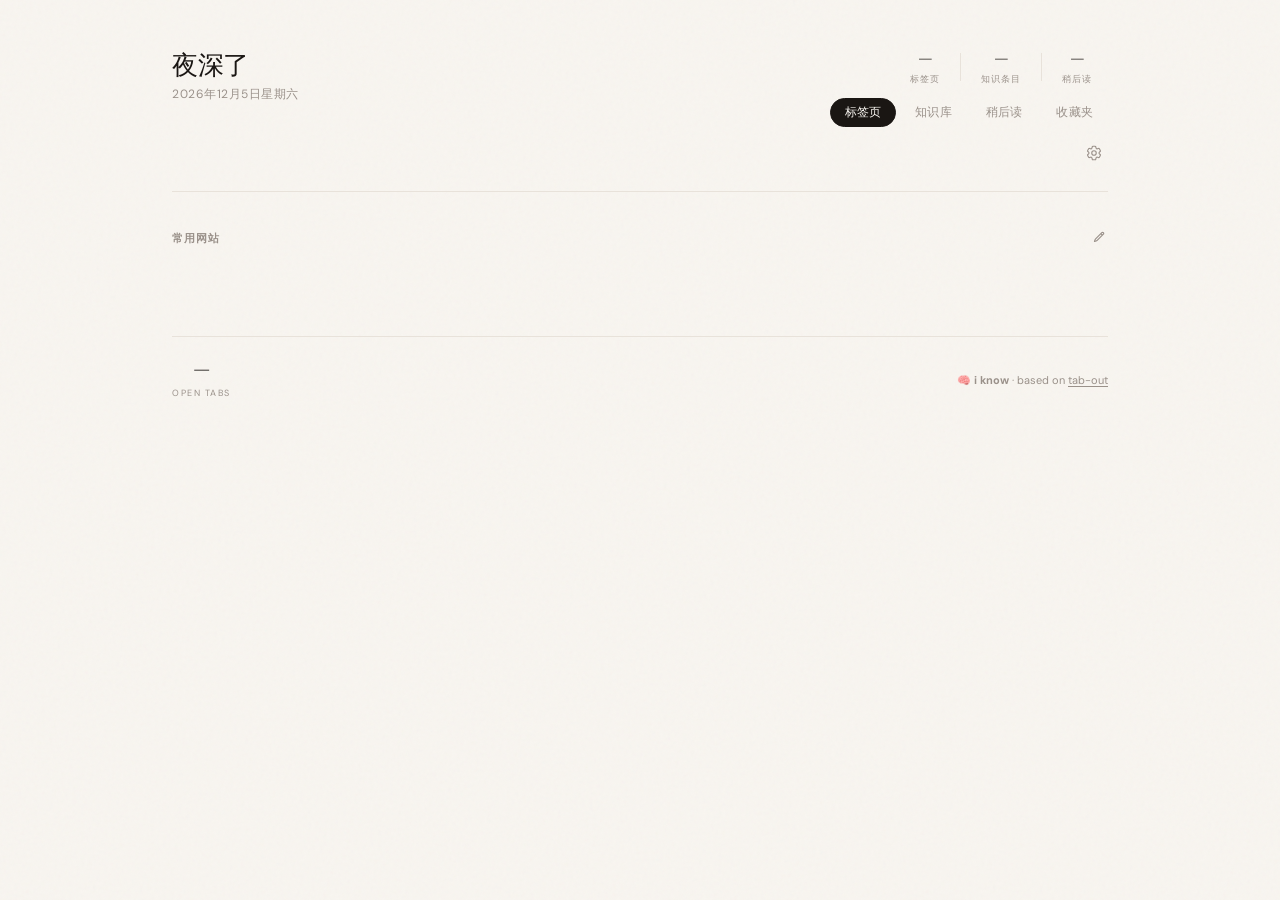
<file: index.html>
<!DOCTYPE html>
<html lang="zh-CN">
<head>
  <meta charset="UTF-8">
  <meta name="viewport" content="width=device-width, initial-scale=1.0">
  <title>i know</title>
  <link rel="stylesheet" href="styles/shared.css">
  <link rel="stylesheet" href="styles/main.css">
</head>
<body>
<div class="container" id="appContainer">

  <!-- ════════════════════════════════════════════════════════
       HEADER
       ════════════════════════════════════════════════════════ -->
  <header>
    <div class="header-left">
      <h1 id="greeting"></h1>
      <div class="date" id="dateDisplay"></div>
    </div>
    <div class="header-right">
      <!-- Stats -->
      <div class="header-stats" id="headerStats">
        <div class="hstat">
          <span class="hstat-num" id="statTabs">—</span>
          <span class="hstat-label">标签页</span>
        </div>
        <div class="hstat-divider"></div>
        <div class="hstat">
          <span class="hstat-num" id="statKnowledge">—</span>
          <span class="hstat-label">知识条目</span>
        </div>
        <div class="hstat-divider"></div>
        <div class="hstat">
          <span class="hstat-num" id="statReadLater">—</span>
          <span class="hstat-label">稍后读</span>
        </div>
      </div>
      <!-- Nav pills -->
      <nav class="header-nav">
        <button class="nav-pill active" data-view="tabs">标签页</button>
        <button class="nav-pill" data-view="knowledge">知识库</button>
        <button class="nav-pill" data-view="readlater">稍后读</button>
        <button class="nav-pill" data-view="favorites">收藏夹</button>
      </nav>
      <!-- Settings -->
      <button class="icon-btn" id="btnSettings" title="设置">
        <svg xmlns="http://www.w3.org/2000/svg" fill="none" viewBox="0 0 24 24" stroke-width="1.5" stroke="currentColor">
          <path stroke-linecap="round" stroke-linejoin="round" d="M9.594 3.94c.09-.542.56-.94 1.11-.94h2.593c.55 0 1.02.398 1.11.94l.213 1.281c.063.374.313.686.645.87.074.04.147.083.22.127.325.196.72.257 1.075.124l1.217-.456a1.125 1.125 0 0 1 1.37.49l1.296 2.247a1.125 1.125 0 0 1-.26 1.431l-1.003.827c-.293.241-.438.613-.43.992a7.723 7.723 0 0 1 0 .255c-.008.378.137.75.43.991l1.004.827c.424.35.534.955.26 1.43l-1.298 2.247a1.125 1.125 0 0 1-1.369.491l-1.217-.456c-.355-.133-.75-.072-1.076.124a6.47 6.47 0 0 1-.22.128c-.331.183-.581.495-.644.869l-.213 1.281c-.09.543-.56.94-1.11.94h-2.594c-.55 0-1.019-.398-1.11-.94l-.213-1.281c-.062-.374-.312-.686-.644-.87a6.52 6.52 0 0 1-.22-.127c-.325-.196-.72-.257-1.076-.124l-1.217.456a1.125 1.125 0 0 1-1.369-.49l-1.297-2.247a1.125 1.125 0 0 1 .26-1.431l1.004-.827c.292-.24.437-.613.43-.991a6.932 6.932 0 0 1 0-.255c.007-.38-.138-.751-.43-.992l-1.004-.827a1.125 1.125 0 0 1-.26-1.43l1.297-2.247a1.125 1.125 0 0 1 1.37-.491l1.216.456c.356.133.751.072 1.076-.124.072-.044.146-.086.22-.128.332-.183.582-.495.644-.869l.214-1.28Z" />
          <path stroke-linecap="round" stroke-linejoin="round" d="M15 12a3 3 0 1 1-6 0 3 3 0 0 1 6 0Z" />
        </svg>
      </button>
    </div>
  </header>

  <!-- ════════════════════════════════════════════════════════
       TAB OUT DUPE BANNER
       ════════════════════════════════════════════════════════ -->
  <div class="tab-cleanup-banner" id="tabOutDupeBanner" style="display:none">
    <div class="tab-cleanup-left">
      <div class="tab-cleanup-icon">
        <svg xmlns="http://www.w3.org/2000/svg" fill="none" viewBox="0 0 24 24" stroke-width="1.5" stroke="currentColor">
          <path stroke-linecap="round" stroke-linejoin="round" d="M15.75 17.25v3.375c0 .621-.504 1.125-1.125 1.125h-9.75a1.125 1.125 0 0 1-1.125-1.125V7.875c0-.621.504-1.125 1.125-1.125H6.75a9.06 9.06 0 0 1 1.5.124m7.5 10.376h3.375c.621 0 1.125-.504 1.125-1.125V11.25c0-4.46-3.243-8.161-7.5-8.876a9.06 9.06 0 0 0-1.5-.124H9.375c-.621 0-1.125.504-1.125 1.125v3.5m7.5 10.375H9.375a1.125 1.125 0 0 1-1.125-1.125v-9.25m12 6.625v-1.875a3.375 3.375 0 0 0-3.375-3.375h-1.5a1.125 1.125 0 0 1-1.125-1.125v-1.5a3.375 3.375 0 0 0-3.375-3.375H9.75" />
        </svg>
      </div>
      <div class="tab-cleanup-text">
        有 <strong id="tabOutDupeCount"></strong> 个重复的标签页，一键清理多余页面？
      </div>
    </div>
    <button class="action-btn amber" data-action="close-tabout-dupes">清理重复</button>
  </div>

  <!-- ════════════════════════════════════════════════════════
       VIEWS
       ════════════════════════════════════════════════════════ -->

  <!-- ── VIEW: Tabs (primary, like tab-out) ── -->
  <div class="view active" id="viewTabs">

    <!-- Quick Sites -->
    <div class="quick-sites-section" id="quickSitesSection">
      <div class="quick-sites-header">
        <span class="quick-sites-title">常用网站</span>
        <button class="quick-sites-edit-btn" id="btnEditQuickSites" title="编辑">
          <svg xmlns="http://www.w3.org/2000/svg" fill="none" viewBox="0 0 24 24" stroke-width="2" stroke="currentColor" width="14" height="14"><path stroke-linecap="round" stroke-linejoin="round" d="M16.862 4.487l1.687-1.688a1.875 1.875 0 1 1 2.652 2.652L10.582 16.07a4.5 4.5 0 0 1-1.897 1.13L6 18l.8-2.685a4.5 4.5 0 0 1 1.13-1.897l8.932-8.931Zm0 0L19.5 7.125"/></svg>
        </button>
      </div>
      <div class="quick-sites-grid" id="quickSitesGrid"></div>
      <!-- Add site inline form (hidden by default) -->
      <div class="quick-sites-add" id="quickSitesAdd" style="display:none">
        <input type="text" class="form-input" id="addSiteUrl" placeholder="网址 https://...">
        <input type="text" class="form-input" id="addSiteName" placeholder="名称（可选）">
        <div style="display:flex;gap:6px;margin-top:6px">
          <button class="action-btn primary" id="btnAddSiteConfirm" style="font-size:11px;padding:4px 14px">添加</button>
          <button class="action-btn" id="btnAddSiteCancel" style="font-size:11px;padding:4px 10px">取消</button>
        </div>
      </div>
    </div>

    <div class="dashboard-columns" id="dashboardColumns">

      <!-- Left: Open tabs -->
      <div class="active-section" id="openTabsSection" style="display:none">
        <div class="section-header">
          <h2 id="openTabsSectionTitle">Right now</h2>
          <div class="section-line"></div>
          <div class="section-count" id="openTabsSectionCount"></div>
        </div>
        <div class="missions" id="openTabsMissions"></div>
      </div>

      <!-- Right: Saved for later (deferred) -->
      <div class="deferred-column" id="deferredColumn" style="display:none">
        <div class="section-header">
          <h2>Saved for later</h2>
          <div class="section-line"></div>
          <div class="section-count" id="deferredCount"></div>
        </div>
        <div class="deferred-list" id="deferredList"></div>
        <div class="deferred-empty" id="deferredEmpty" style="display:none">Nothing saved. Living in the moment.</div>
        <div class="deferred-archive" id="deferredArchive" style="display:none">
          <div class="archive-header">
            <button class="archive-toggle" id="archiveToggle">
              <svg class="archive-chevron" xmlns="http://www.w3.org/2000/svg" fill="none" viewBox="0 0 24 24" stroke-width="2" stroke="currentColor"><path stroke-linecap="round" stroke-linejoin="round" d="m19.5 8.25-7.5 7.5-7.5-7.5" /></svg>
              Archive
              <span class="archive-count" id="archiveCount"></span>
            </button>
            <button class="archive-clear-btn" id="archiveClearAll" title="清空 Archive">清空</button>
          </div>
          <div class="archive-body" id="archiveBody" style="display:none">
            <input type="text" class="archive-search" id="archiveSearch" placeholder="Search archived tabs...">
            <div class="archive-list" id="archiveList"></div>
          </div>
        </div>
      </div>

    </div>
  </div>

  <!-- ── VIEW: Knowledge Base ── -->
  <div class="view" id="viewKnowledge">
    <div class="kb-toolbar">
      <div class="kb-filters" id="kbFilters">
        <!-- dynamically generated by renderKbFilters() -->
      </div>
      <div class="kb-actions">
        <div class="search-wrap">
          <svg xmlns="http://www.w3.org/2000/svg" fill="none" viewBox="0 0 24 24" stroke-width="2" stroke="currentColor"><circle cx="11" cy="11" r="8"/><path stroke-linecap="round" stroke-linejoin="round" d="M21 21l-4.35-4.35"/></svg>
          <input type="text" class="search-input" id="kbSearch" placeholder="搜索知识...">
        </div>
        <button class="action-btn" id="btnNewItem">
          <svg xmlns="http://www.w3.org/2000/svg" fill="none" viewBox="0 0 24 24" stroke-width="2" stroke="currentColor"><path stroke-linecap="round" stroke-linejoin="round" d="M12 4.5v15m7.5-7.5h-15"/></svg>
          新建
        </button>
        <button class="action-btn" id="btnExportAll">
          <svg xmlns="http://www.w3.org/2000/svg" fill="none" viewBox="0 0 24 24" stroke-width="2" stroke="currentColor"><path stroke-linecap="round" stroke-linejoin="round" d="M3 16.5v2.25A2.25 2.25 0 005.25 21h13.5A2.25 2.25 0 0021 18.75V16.5M16.5 12L12 16.5m0 0L7.5 12m4.5 4.5V3"/></svg>
          导出
        </button>
      </div>
    </div>
    <div class="kb-grid" id="kbGrid"></div>
  </div>


  <!-- ── VIEW: Favorites ── -->
  <div class="view" id="viewFavorites">
    <div class="kb-toolbar">
      <div class="kb-filters" id="favFilters">
        <button class="kb-filter active" data-filter="all">全部收藏</button>
        <button class="kb-filter" data-filter="prompt">提示词</button>
        <button class="kb-filter" data-filter="link">链接</button>
        <button class="kb-filter" data-filter="article">文章</button>
      </div>
      <div class="kb-actions">
        <div class="search-wrap">
          <svg xmlns="http://www.w3.org/2000/svg" fill="none" viewBox="0 0 24 24" stroke-width="2" stroke="currentColor"><circle cx="11" cy="11" r="8"/><path stroke-linecap="round" stroke-linejoin="round" d="M21 21l-4.35-4.35"/></svg>
          <input type="text" class="search-input" id="favSearch" placeholder="搜索收藏...">
        </div>
      </div>
    </div>
    <div class="kb-grid" id="favoritesGrid"></div>
  </div>

  <!-- ── VIEW: Read Later ── -->
  <div class="view" id="viewReadlater">
    <div class="kb-toolbar">
      <div class="kb-filters">
        <button class="kb-filter active" data-filter="all">全部</button>
        <button class="kb-filter" data-filter="prompt">提示词</button>
        <button class="kb-filter" data-filter="skill">Skill</button>
        <button class="kb-filter" data-filter="article">文章</button>
        <button class="kb-filter" data-filter="link">链接</button>
      </div>
      <div class="kb-actions">
        <button class="action-btn" id="btnMarkAllRead">全部已读</button>
      </div>
    </div>
    <div class="readlater-list" id="readLaterList"></div>
  </div>

  <!-- ════════════════════════════════════════════════════════
       FOOTER
       ════════════════════════════════════════════════════════ -->
  <footer>
    <div class="footer-stats">
      <div class="stat">
        <div class="stat-num" id="footerStatTabs">—</div>
        <div class="stat-label">Open tabs</div>
      </div>
    </div>
    <div class="last-refresh">
      <span style="color:var(--muted);font-size:11px">
        🧠 <strong>i know</strong> · based on <a href="https://github.com/zarazhangrui/tab-out" target="_top" style="color:var(--muted);text-decoration:underline;text-underline-offset:2px">tab-out</a>
      </span>
    </div>
  </footer>

</div><!-- end .container -->

<!-- ════════════════════════════════════════════════════════
     TOAST
     ════════════════════════════════════════════════════════ -->
<div class="toast" id="toast">
  <svg xmlns="http://www.w3.org/2000/svg" fill="none" viewBox="0 0 24 24" stroke-width="2" stroke="currentColor">
    <path stroke-linecap="round" stroke-linejoin="round" d="M9 12.75 11.25 15 15 9.75M21 12a9 9 0 1 1-18 0 9 9 0 0 1 18 0Z" />
  </svg>
  <span id="toastText"></span>
</div>

<!-- ════════════════════════════════════════════════════════
     MODALS
     ════════════════════════════════════════════════════════ -->

<!-- Save / Edit modal -->
<div class="modal-overlay" id="modalSave">
  <div class="modal">
    <div class="modal-header">
      <h2 id="modalSaveTitle">保存知识</h2>
      <button class="modal-close-btn modal-close" data-modal="modalSave">
        <svg xmlns="http://www.w3.org/2000/svg" fill="none" viewBox="0 0 24 24" stroke-width="2" stroke="currentColor"><path stroke-linecap="round" stroke-linejoin="round" d="M6 18 18 6M6 6l12 12"/></svg>
      </button>
    </div>
    <div class="form-group">
      <label>标题</label>
      <input type="text" class="form-input" id="saveTitle" placeholder="知识标题">
    </div>
    <div class="form-row">
      <div class="form-group" style="flex:1">
        <label>类型</label>
        <select class="form-select" id="saveType">
          <option value="prompt">提示词</option>
          <option value="skill">Skill</option>
          <option value="article">文章</option>
          <option value="screenshot">截图</option>
          <option value="link">链接</option>
        </select>
      </div>
      <div class="form-group" id="subTypeGroup" style="flex:1">
        <label>子分类</label>
        <select class="form-select" id="saveSubType">
          <option value="image_prompt">🖼 图片提示词</option>
          <option value="article_prompt">📄 文章提示词</option>
          <option value="other_prompt">🔧 其他提示词</option>
        </select>
      </div>
    </div>
    <div class="form-group">
      <label>内容</label>
      <textarea class="form-textarea" id="saveContent" placeholder="粘贴或输入内容..."></textarea>
    </div>
    <div class="form-group">
      <label>标签（逗号分隔）</label>
      <input type="text" class="form-input" id="saveTags" placeholder="AI, 写作, Midjourney...">
    </div>
    <label class="form-checkbox-label" style="margin-bottom:4px">
      <input type="checkbox" id="saveReadLater">
      <span>加入稍后阅读</span>
    </label>
    <div class="modal-footer">
      <button class="action-btn modal-close" data-modal="modalSave">取消</button>
      <button class="action-btn primary" id="btnSaveConfirm">保存</button>
    </div>
  </div>
</div>

<!-- Detail modal -->
<div class="modal-overlay" id="modalDetail">
  <div class="modal modal-wide">
    <div class="modal-header">
      <h2 id="detailTitle" style="font-size:18px;line-height:1.4"></h2>
      <button class="modal-close-btn modal-close" data-modal="modalDetail">
        <svg xmlns="http://www.w3.org/2000/svg" fill="none" viewBox="0 0 24 24" stroke-width="2" stroke="currentColor"><path stroke-linecap="round" stroke-linejoin="round" d="M6 18 18 6M6 6l12 12"/></svg>
      </button>
    </div>
    <div class="detail-meta" id="detailMeta"></div>
    <div class="detail-content" id="detailContent"></div>
    <div class="detail-images" id="detailImages"></div>
    <div class="modal-footer">
      <button class="action-btn" id="btnCopyContent">复制内容</button>
      <button class="action-btn sage" id="btnDetailObsidian">→ Obsidian</button>
      <button class="action-btn" id="btnDetailEdit">编辑</button>
    </div>
  </div>
</div>

<!-- Settings modal -->
<div class="modal-overlay" id="modalSettings">
  <div class="modal">
    <div class="modal-header">
      <h2>设置</h2>
      <button class="modal-close-btn modal-close" data-modal="modalSettings">
        <svg xmlns="http://www.w3.org/2000/svg" fill="none" viewBox="0 0 24 24" stroke-width="2" stroke="currentColor"><path stroke-linecap="round" stroke-linejoin="round" d="M6 18 18 6M6 6l12 12"/></svg>
      </button>
    </div>
    <div class="settings-section">
      <div class="settings-section-title">Obsidian 集成</div>
      <div class="form-group">
        <label>Vault 名称</label>
        <input type="text" class="form-input" id="settingVaultName" placeholder="My Vault">
      </div>
      <div class="form-group">
        <label>Inbox 文件夹路径</label>
        <input type="text" class="form-input" id="settingInboxFolder" placeholder="inbox">
      </div>
      <div class="form-group">
        <label style="display:flex;align-items:center;justify-content:space-between">
          <span>Local REST API Key <span style="font-weight:400;color:var(--muted)">（可选）</span></span>
          <button id="btnCheckRestApi" class="action-btn" style="font-size:10px;padding:3px 10px">检测插件</button>
        </label>
        <input type="password" class="form-input" id="settingRestApiKey" placeholder="不填则无验证">
        <div id="restApiStatus" style="font-size:11px;color:var(--muted);margin-top:5px"></div>
        <div style="font-size:11px;color:var(--muted);margin-top:4px;line-height:1.5">
          安装 Obsidian 社区插件「<strong>Local REST API</strong>」可实现<strong>完全无弹窗保存</strong>，否则使用 obsidian:// 协议
        </div>
      </div>
      <label class="form-checkbox-label">
        <input type="checkbox" id="settingObsidianSilent" checked>
        <span>obsidian:// 静默模式（保存时不弹出 Obsidian 窗口）</span>
      </label>
    </div>
    <div class="settings-section">
      <div class="settings-section-title">🌍 AI 模型（用于翻译等功能）</div>
      <div class="form-group">
        <label>模型提供商</label>
        <select class="form-select" id="settingAiProvider">
          <option value="gemini">Google Gemini</option>
          <option value="deepseek">DeepSeek</option>
          <option value="claude">Anthropic Claude</option>
          <option value="qwen">阿里通义千问 (Qwen)</option>
        </select>
      </div>
      <div class="form-group">
        <label>API Key</label>
        <input type="password" class="form-input" id="settingAiKey" placeholder="输入 API Key">
      </div>
      <label class="form-checkbox-label">
        <input type="checkbox" id="settingAutoSummary">
        <span>保存时自动生成摘要</span>
      </label>
    </div>
    <div class="settings-section">
      <div class="settings-section-title">浮窗与菜单</div>
      <label class="form-checkbox-label" style="margin-bottom:8px">
        <input type="checkbox" id="settingFloatingBtn">
        <span>显示右下角浮窗按钮</span>
      </label>
      <label class="form-checkbox-label">
        <input type="checkbox" id="settingSelectionMenu">
        <span>选中文本弹出快捷菜单</span>
      </label>
    </div>
    <div class="modal-footer">
      <button class="action-btn modal-close" data-modal="modalSettings">取消</button>
      <button class="action-btn primary" id="btnSaveSettings">保存设置</button>
    </div>
  </div>
</div>

<!-- Import file input (hidden) -->
<input type="file" id="importFileInput" accept=".json" style="display:none">

<!-- Scripts -->
<script src="js/storage.js"></script>
<script src="js/tabs.js"></script>
<script src="js/obsidian.js"></script>
<script src="js/app.js"></script>
</body>
</html>
</file>
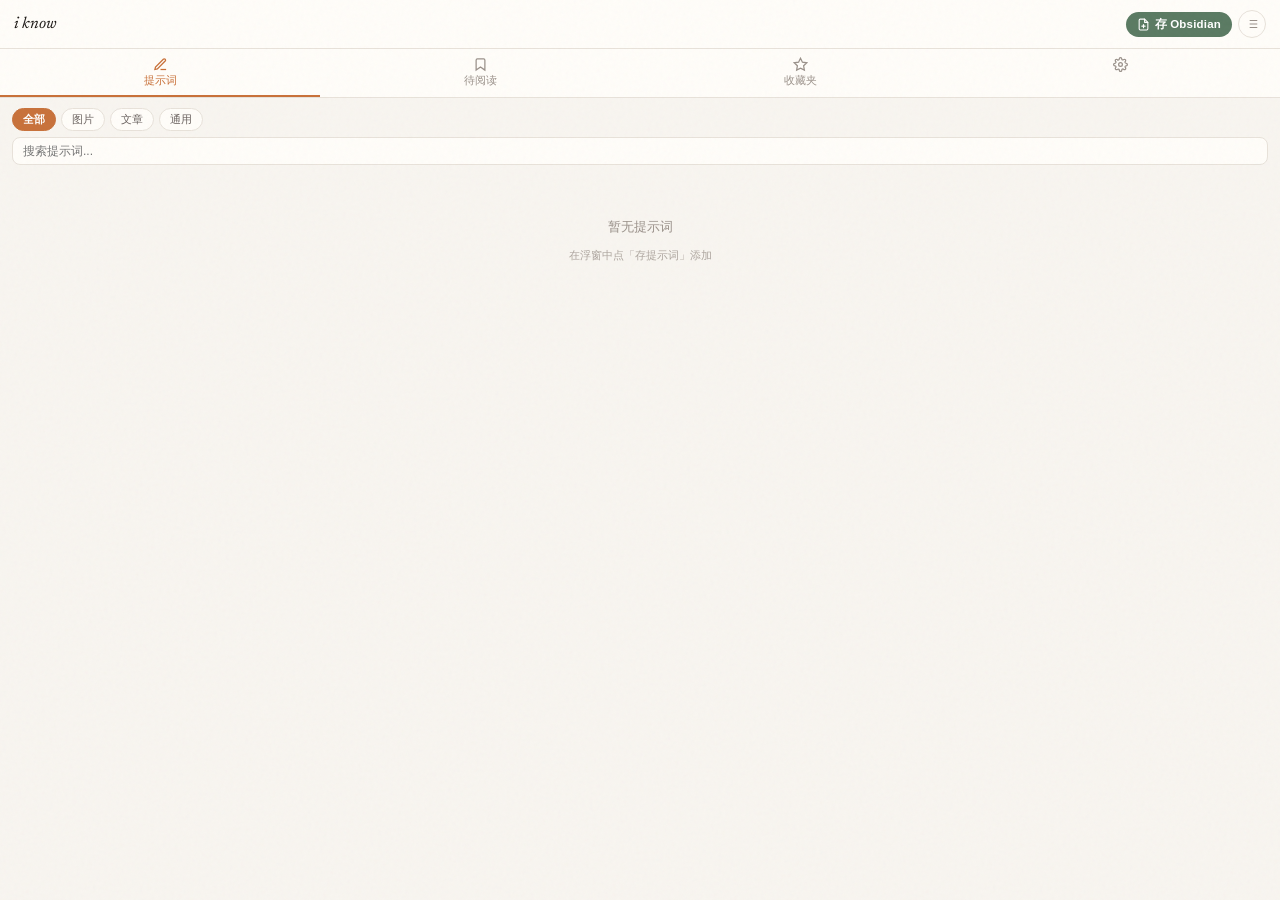
<file: sidepanel.html>
<!DOCTYPE html>
<html lang="zh-CN">
<head>
  <meta charset="UTF-8">
  <title>i know</title>
  <link rel="stylesheet" href="styles/shared.css">
  <link rel="stylesheet" href="styles/sidepanel.css">
</head>
<body>

<!-- ── Header ─────────────────────────────────────────────── -->
<header class="sp-header">
  <span class="sp-logo">i know</span>
  <div class="sp-header-actions">
    <button class="sp-save-btn" id="spBtnObsidian" title="保存当前页到 Obsidian 收集箱">
      <svg viewBox="0 0 24 24" fill="none" stroke="currentColor" stroke-width="2" stroke-linecap="round" stroke-linejoin="round">
        <path d="M14 2H6a2 2 0 0 0-2 2v16a2 2 0 0 0 2 2h12a2 2 0 0 0 2-2V8z"/>
        <polyline points="14 2 14 8 20 8"/>
        <line x1="12" y1="18" x2="12" y2="12"/>
        <line x1="9" y1="15" x2="15" y2="15"/>
      </svg>
      存 Obsidian
    </button>
    <button class="sp-batch-btn" id="spBtnBatch" title="批量导出到 Obsidian">
      <svg viewBox="0 0 24 24" fill="none" stroke="currentColor" stroke-width="2"><path d="M8 6h13M8 12h13M8 18h13M3 6h.01M3 12h.01M3 18h.01"/></svg>
    </button>
  </div>
</header>

<!-- Obsidian Setup Panel (hidden) -->
<div class="sp-obsidian-setup" id="obsidianSetupPanel" style="display:none">
  <div class="sp-setup-title">⚙️ 首次配置 Obsidian</div>
  <p style="font-size:11px;color:#9a918a;margin:0 0 10px">需安装 Obsidian 社区插件「<strong>Local REST API</strong>」</p>
  <input class="sp-setup-input" id="setupVaultName" placeholder="Vault 名称 (如 My Vault)">
  <input class="sp-setup-input" id="setupInboxFolder" placeholder="收集箱路径 (默认 inbox)" value="inbox">
  <input class="sp-setup-input" id="setupApiKey" placeholder="REST API Key (可选)">
  <div style="display:flex;gap:6px;margin-top:8px">
    <button class="sp-setup-btn primary" id="btnSetupSave">保存并继续</button>
    <button class="sp-setup-btn" id="btnSetupSkip">跳过</button>
  </div>
</div>

<!-- Batch Toolbar (hidden) -->
<div class="sp-batch-toolbar" id="batchToolbar" style="display:none">
  <label class="sp-batch-select-all">
    <input type="checkbox" id="batchSelectAll"> 全选
  </label>
  <span class="sp-batch-count" id="batchCount">已选 0 项</span>
  <button class="sp-batch-export" id="btnBatchExport">📤 批量存 Obsidian</button>
  <button class="sp-batch-cancel" id="btnBatchCancel">取消</button>
</div>

<!-- ── Tab Nav ────────────────────────────────────────────── -->
<nav class="sp-tabs">
  <button class="sp-tab active" data-tab="prompts">
    <svg viewBox="0 0 24 24" fill="none" stroke="currentColor" stroke-width="2"><path d="M12 20h9"/><path d="M16.5 3.5a2.121 2.121 0 0 1 3 3L7 19l-4 1 1-4L16.5 3.5z"/></svg>
    提示词
  </button>
  <button class="sp-tab" data-tab="readlater">
    <svg viewBox="0 0 24 24" fill="none" stroke="currentColor" stroke-width="2"><path d="M19 21l-7-5-7 5V5a2 2 0 0 1 2-2h10a2 2 0 0 1 2 2z"/></svg>
    待阅读
    <span class="sp-badge" id="readLaterBadge"></span>
  </button>
  <button class="sp-tab" data-tab="favorites">
    <svg viewBox="0 0 24 24" fill="none" stroke="currentColor" stroke-width="2"><polygon points="12 2 15.09 8.26 22 9.27 17 14.14 18.18 21.02 12 17.77 5.82 21.02 7 14.14 2 9.27 8.91 8.26 12 2"/></svg>
    收藏夹
  </button>
  <button class="sp-tab" data-tab="settings" style="margin-left:auto">
    <svg viewBox="0 0 24 24" fill="none" stroke="currentColor" stroke-width="2"><circle cx="12" cy="12" r="3"/><path d="M19.4 15a1.65 1.65 0 0 0 .33 1.82l.06.06a2 2 0 0 1 0 2.83 2 2 0 0 1-2.83 0l-.06-.06a1.65 1.65 0 0 0-1.82-.33 1.65 1.65 0 0 0-1 1.51V21a2 2 0 0 1-2 2 2 2 0 0 1-2-2v-.09A1.65 1.65 0 0 0 9 19.4a1.65 1.65 0 0 0-1.82.33l-.06.06a2 2 0 0 1-2.83 0 2 2 0 0 1 0-2.83l.06-.06a1.65 1.65 0 0 0 .33-1.82 1.65 1.65 0 0 0-1.51-1H3a2 2 0 0 1-2-2 2 2 0 0 1 2-2h.09A1.65 1.65 0 0 0 4.6 9a1.65 1.65 0 0 0-.33-1.82l-.06-.06a2 2 0 0 1 0-2.83 2 2 0 0 1 2.83 0l.06.06a1.65 1.65 0 0 0 1.82.33H9a1.65 1.65 0 0 0 1-1.51V3a2 2 0 0 1 2-2 2 2 0 0 1 2 2v.09a1.65 1.65 0 0 0 1 1.51 1.65 1.65 0 0 0 1.82-.33l.06-.06a2 2 0 0 1 2.83 0 2 2 0 0 1 0 2.83l-.06.06a1.65 1.65 0 0 0-.33 1.82V9a1.65 1.65 0 0 0 1.51 1H21a2 2 0 0 1 2 2 2 2 0 0 1-2 2h-.09a1.65 1.65 0 0 0-1.51 1z"/></svg>
  </button>
</nav>

<!-- ── Prompts Panel ───────────────────────────────────────── -->
<section class="sp-panel active" id="panelPrompts">
  <div class="sp-filter-row">
    <button class="sp-filter active" data-subtype="all">全部</button>
    <button class="sp-filter" data-subtype="image_prompt">图片</button>
    <button class="sp-filter" data-subtype="article_prompt">文章</button>
    <button class="sp-filter" data-subtype="other_prompt">通用</button>
  </div>
  <div class="sp-search-row">
    <input class="sp-search" id="promptSearch" type="text" placeholder="搜索提示词...">
  </div>
  <div class="sp-list" id="promptList">
    <div class="sp-empty">暂无提示词<br><small>在浮窗中点「存提示词」添加</small></div>
  </div>
</section>

<!-- ── Read Later Panel ───────────────────────────────────── -->
<section class="sp-panel" id="panelReadlater">
  <div class="sp-list" id="readLaterList">
    <div class="sp-empty">
      <svg viewBox="0 0 24 24" fill="none" stroke="currentColor" stroke-width="1.5"><path d="M19 21l-7-5-7 5V5a2 2 0 0 1 2-2h10a2 2 0 0 1 2 2z"/></svg>
      收件箱清零 🎉
    </div>
  </div>
</section>

<!-- ── Favorites Panel ────────────────────────────────────── -->
<section class="sp-panel" id="panelFavorites">
  <div class="sp-list" id="favoritesList">
    <div class="sp-empty">
      <svg viewBox="0 0 24 24" fill="none" stroke="currentColor" stroke-width="1.5"><polygon points="12 2 15.09 8.26 22 9.27 17 14.14 18.18 21.02 12 17.77 5.82 21.02 7 14.14 2 9.27 8.91 8.26 12 2"/></svg>
      还没有收藏<br><small>在知识库中点 ★ 收藏</small>
    </div>
  </div>
</section>

<!-- ── Settings Panel ─────────────────────────────────────── -->
<section class="sp-panel" id="panelSettings">
  <div class="sp-settings-group">
    <div class="sp-settings-title">🌍 划词翻译 AI 模型</div>
    <select class="sp-setup-input" id="settingAiProvider" style="margin-bottom:8px">
      <option value="gemini">Google Gemini</option>
      <option value="deepseek">DeepSeek</option>
      <option value="claude">Anthropic Claude</option>
      <option value="qwen">阿里通义千问 (Qwen)</option>
    </select>
    <input type="password" class="sp-setup-input" id="settingAiKey" placeholder="输入 API Key">
    <button class="sp-setup-btn primary" id="btnSaveAiSettings" style="margin-top:8px;width:100%">保存 AI 配置</button>
  </div>
</section>

<!-- ── Toast ──────────────────────────────────────────────── -->
<div id="spToast"></div>

<script src="js/storage.js"></script>
<script src="js/obsidian.js"></script>
<script src="js/sidepanel.js"></script>
</body>
</html>
</file>
<file: styles/shared.css>
/* ============================================================
   i know — Design System (Tab-Out 风格延续)
   Warm paper palette · Newsreader + DM Sans · Clean minimal
   ============================================================ */

@import url('https://fonts.googleapis.com/css2?family=Newsreader:ital,opsz,wght@0,6..72,300;0,6..72,400;0,6..72,500;1,6..72,300;1,6..72,400&family=DM+Sans:wght@300;400;500;600&display=swap');

/* ── Design Tokens ── */
:root {
  /* Core palette — inherited from tab-out */
  --ink:          #1a1613;
  --paper:        #f8f5f0;
  --warm-gray:    #e8e2da;
  --muted:        #9a918a;
  --card-bg:      #fffdf9;
  --shadow:       rgba(26, 22, 19, 0.06);

  /* Accents — tab-out palette */
  --amber:        #c8713a;
  --amber-light:  rgba(200, 113, 58, 0.08);
  --amber-border: rgba(200, 113, 58, 0.18);
  --sage:         #5a7a62;
  --sage-light:   rgba(90, 122, 98, 0.08);
  --sage-border:  rgba(90, 122, 98, 0.22);
  --slate:        #5a6b7a;
  --rose:         #b35a5a;
  --rose-light:   rgba(179, 90, 90, 0.08);

  /* Status */
  --status-active:    #3d7a4a;
  --status-cooling:   #b8892e;
  --status-archived:  #b35a5a;

  /* Knowledge category accents (tinted, low-saturation) */
  --cat-prompt:    #7a6a5a;   /* warm brown-gray */
  --cat-skill:     #5a7a62;   /* sage */
  --cat-article:   #5a6b7a;   /* slate */
  --cat-screenshot:#6a5a7a;   /* dusty purple */
  --cat-link:      #9a918a;   /* muted */

  /* Typography */
  --font-serif: 'Newsreader', Georgia, serif;
  --font-sans:  'DM Sans', -apple-system, sans-serif;

  /* Transitions */
  --ease: cubic-bezier(0.16, 1, 0.3, 1);
}

/* ── Reset ── */
*, *::before, *::after { margin: 0; padding: 0; box-sizing: border-box; }

html { scroll-behavior: smooth; }

body {
  font-family: var(--font-sans);
  background: var(--paper);
  color: var(--ink);
  min-height: 100vh;
  -webkit-font-smoothing: antialiased;
}

/* Paper texture overlay */
body::before {
  content: '';
  position: fixed;
  inset: 0;
  background-image: url("data:image/svg+xml,%3Csvg viewBox='0 0 256 256' xmlns='http://www.w3.org/2000/svg'%3E%3Cfilter id='noise'%3E%3CfeTurbulence type='fractalNoise' baseFrequency='0.9' numOctaves='4' stitchTiles='stitch'/%3E%3C/filter%3E%3Crect width='100%25' height='100%25' filter='url(%23noise)' opacity='0.03'/%3E%3C/svg%3E");
  pointer-events: none;
  z-index: 0;
}

/* ── Scrollbar ── */
::-webkit-scrollbar { width: 5px; }
::-webkit-scrollbar-track { background: transparent; }
::-webkit-scrollbar-thumb { background: var(--warm-gray); border-radius: 3px; }

/* ── Utility: action buttons (shared small style) ── */
.action-btn {
  font-family: var(--font-sans);
  font-size: 11px;
  font-weight: 500;
  padding: 5px 14px;
  border-radius: 4px;
  border: 1px solid var(--warm-gray);
  background: var(--card-bg);
  color: var(--muted);
  cursor: pointer;
  transition: all 0.2s;
  display: inline-flex;
  align-items: center;
  gap: 5px;
  text-decoration: none;
}
.action-btn:hover { border-color: var(--ink); color: var(--ink); }
.action-btn svg { width: 12px; height: 12px; }
.action-btn.primary { background: var(--ink); color: var(--paper); border-color: var(--ink); }
.action-btn.primary:hover { opacity: 0.85; }
.action-btn.amber { border-color: var(--amber-border); color: var(--amber); background: var(--amber-light); }
.action-btn.amber:hover { background: rgba(200,113,58,0.14); border-color: var(--amber); }
.action-btn.sage { border-color: var(--sage-border); color: var(--sage); background: var(--sage-light); }
.action-btn.sage:hover { background: rgba(90,122,98,0.14); border-color: var(--sage); }

/* ── Toast ── */
.toast {
  position: fixed;
  bottom: 32px;
  left: 50%;
  transform: translateX(-50%) translateY(80px);
  background: var(--ink);
  color: var(--paper);
  font-family: var(--font-sans);
  font-size: 13px;
  font-weight: 500;
  padding: 12px 24px;
  border-radius: 8px;
  box-shadow: 0 8px 32px rgba(0,0,0,0.18);
  z-index: 9999;
  opacity: 0;
  transition: all 0.4s var(--ease);
  pointer-events: none;
  display: flex;
  align-items: center;
  gap: 8px;
}
.toast.visible { opacity: 1; transform: translateX(-50%) translateY(0); }
.toast svg { width: 16px; height: 16px; color: var(--status-active); flex-shrink: 0; }

/* ── Modal ── */
.modal-overlay {
  position: fixed;
  inset: 0;
  background: rgba(26, 22, 19, 0.45);
  backdrop-filter: blur(3px);
  display: flex;
  align-items: center;
  justify-content: center;
  z-index: 10000;
  opacity: 0;
  visibility: hidden;
  transition: all 0.25s;
}
.modal-overlay.active { opacity: 1; visibility: visible; }
.modal {
  background: var(--card-bg);
  border: 1px solid var(--warm-gray);
  border-radius: 10px;
  padding: 28px 32px;
  max-width: 520px;
  width: 90%;
  max-height: 82vh;
  overflow-y: auto;
  box-shadow: 0 24px 60px rgba(26,22,19,0.15);
  animation: modalIn 0.3s var(--ease);
}
.modal.modal-wide { max-width: 680px; }
@keyframes modalIn {
  from { opacity: 0; transform: translateY(16px) scale(0.97); }
  to   { opacity: 1; transform: translateY(0) scale(1); }
}
.modal-header {
  display: flex;
  align-items: flex-start;
  justify-content: space-between;
  margin-bottom: 22px;
}
.modal-header h2 {
  font-family: var(--font-serif);
  font-weight: 400;
  font-size: 20px;
  color: var(--ink);
}
.modal-close-btn {
  background: none;
  border: none;
  color: var(--muted);
  cursor: pointer;
  padding: 2px;
  border-radius: 4px;
  transition: color 0.15s, background 0.15s;
}
.modal-close-btn:hover { color: var(--ink); background: var(--warm-gray); }
.modal-close-btn svg { width: 18px; height: 18px; display: block; }
.modal-footer {
  display: flex;
  justify-content: flex-end;
  gap: 8px;
  margin-top: 22px;
  padding-top: 18px;
  border-top: 1px solid var(--warm-gray);
}

/* ── Form elements ── */
.form-group { margin-bottom: 14px; }
.form-group label {
  display: block;
  font-size: 12px;
  font-weight: 600;
  color: var(--muted);
  text-transform: uppercase;
  letter-spacing: 0.5px;
  margin-bottom: 5px;
}
.form-input, .form-textarea, .form-select {
  width: 100%;
  padding: 9px 12px;
  background: var(--paper);
  border: 1px solid var(--warm-gray);
  border-radius: 6px;
  font-family: var(--font-sans);
  font-size: 13px;
  color: var(--ink);
  outline: none;
  transition: border-color 0.2s;
}
.form-input::placeholder, .form-textarea::placeholder { color: var(--muted); }
.form-input:focus, .form-textarea:focus, .form-select:focus { border-color: var(--amber); }
.form-textarea { min-height: 110px; resize: vertical; line-height: 1.6; }
.form-select { appearance: none; cursor: pointer; }
.form-checkbox-label {
  display: flex;
  align-items: center;
  gap: 8px;
  font-size: 13px;
  color: var(--ink);
  cursor: pointer;
}
.form-checkbox-label input[type="checkbox"] { accent-color: var(--sage); cursor: pointer; }

/* ── Animations ── */
@keyframes fadeUp {
  from { opacity: 0; transform: translateY(10px); }
  to   { opacity: 1; transform: translateY(0); }
}
@keyframes fadeIn {
  from { opacity: 0; }
  to   { opacity: 1; }
}
</file>
<file: styles/main.css>
/* ============================================================
   i know — Main Panel Styles (Tab-out aesthetic)
   ============================================================ */

/* ── Layout ── */
.container {
  position: relative;
  z-index: 1;
  max-width: 1000px;
  margin: 0 auto;
  padding: 48px 32px 80px;
}

/* When deferred column is showing, widen the container */
.container.has-deferred { max-width: 1320px; }

/* ── Header ── */
header {
  display: flex;
  justify-content: space-between;
  align-items: flex-start;
  margin-bottom: 36px;
  padding-bottom: 24px;
  border-bottom: 1px solid var(--warm-gray);
  animation: fadeUp 0.5s ease both;
}

.header-left h1 {
  font-family: var(--font-serif);
  font-weight: 300;
  font-size: 26px;
  letter-spacing: -0.3px;
  color: var(--ink);
  margin-bottom: 3px;
}

.header-left .date {
  font-size: 12px;
  color: var(--muted);
  font-weight: 400;
  letter-spacing: 0.5px;
  text-transform: uppercase;
}

.header-right {
  display: flex;
  flex-direction: column;
  align-items: flex-end;
  gap: 12px;
}

/* Header stats strip */
.header-stats {
  display: flex;
  align-items: center;
  gap: 4px;
}

.hstat {
  display: flex;
  flex-direction: column;
  align-items: center;
  padding: 0 16px;
}

.hstat-num {
  font-family: var(--font-serif);
  font-size: 22px;
  font-weight: 300;
  color: var(--ink);
  line-height: 1;
}

.hstat-label {
  font-size: 9px;
  text-transform: uppercase;
  letter-spacing: 1px;
  color: var(--muted);
  margin-top: 3px;
}

.hstat-divider {
  width: 1px;
  height: 28px;
  background: var(--warm-gray);
}

/* Nav pills */
.header-nav {
  display: flex;
  gap: 4px;
}

.nav-pill {
  font-family: var(--font-sans);
  font-size: 12px;
  font-weight: 500;
  padding: 5px 14px;
  border-radius: 20px;
  border: 1px solid transparent;
  background: transparent;
  color: var(--muted);
  cursor: pointer;
  transition: all 0.2s;
  letter-spacing: 0.2px;
}

.nav-pill:hover {
  color: var(--ink);
  background: var(--warm-gray);
}

.nav-pill.active {
  color: var(--ink);
  background: var(--ink);
  color: var(--paper);
  border-color: var(--ink);
}

.nav-pill.has-badge {
  position: relative;
}

.nav-pill.has-badge::after {
  content: attr(data-count);
  position: absolute;
  top: -4px;
  right: -4px;
  background: var(--amber);
  color: white;
  font-size: 9px;
  font-weight: 700;
  min-width: 16px;
  height: 16px;
  padding: 0 4px;
  border-radius: 8px;
  display: flex;
  align-items: center;
  justify-content: center;
}

/* Icon button */
.icon-btn {
  background: none;
  border: none;
  color: var(--muted);
  cursor: pointer;
  padding: 5px;
  border-radius: 6px;
  display: flex;
  align-items: center;
  transition: color 0.15s, background 0.15s;
}
.icon-btn svg { width: 18px; height: 18px; }
.icon-btn:hover { color: var(--ink); background: var(--warm-gray); }

/* ── Tab Cleanup Banner ── */
.tab-cleanup-banner {
  background: linear-gradient(135deg, var(--amber-light), rgba(200,113,58,0.09));
  border: 1px solid var(--amber-border);
  border-radius: 8px;
  padding: 14px 20px;
  display: flex;
  align-items: center;
  justify-content: space-between;
  margin-bottom: 20px;
  animation: fadeUp 0.5s ease 0.1s both;
}

.tab-cleanup-left { display: flex; align-items: center; gap: 14px; }

.tab-cleanup-icon {
  width: 34px;
  height: 34px;
  border-radius: 50%;
  background: rgba(200,113,58,0.1);
  display: flex;
  align-items: center;
  justify-content: center;
  flex-shrink: 0;
}
.tab-cleanup-icon svg { width: 17px; height: 17px; color: var(--amber); }

.tab-cleanup-text { font-size: 13px; color: var(--ink); line-height: 1.5; }
.tab-cleanup-text strong { font-weight: 600; }

/* ── Views ── */
.view { display: none; animation: fadeUp 0.35s ease both; }
.view.active { display: block; }

/* ── Tabs View — columns layout (tab-out style) ── */
.dashboard-columns {
  display: flex;
  gap: 32px;
  align-items: flex-start;
}

.active-section { flex: 1; min-width: 0; }

.deferred-column {
  width: 268px;
  flex-shrink: 0;
  position: sticky;
  top: 32px;
  max-height: calc(100vh - 80px);
  overflow-y: auto;
}

/* ── Section Header (tab-out style) ── */
.section-header {
  display: flex;
  align-items: center;
  gap: 12px;
  margin-bottom: 20px;
}

.section-header h2 {
  font-family: var(--font-serif);
  font-weight: 400;
  font-style: italic;
  font-size: 17px;
  color: var(--muted);
  white-space: nowrap;
}

.section-line { flex: 1; height: 1px; background: var(--warm-gray); }
.section-count { font-size: 11px; color: var(--muted); font-weight: 500; letter-spacing: 0.5px; white-space: nowrap; }

/* ── Mission Cards (tab-out style, enhanced) ── */
.missions {
  columns: 280px;
  column-gap: 12px;
  margin-bottom: 40px;
}

.mission-card {
  background: var(--card-bg);
  border: 1px solid var(--warm-gray);
  border-radius: 8px;
  padding: 16px 18px;
  display: flex;
  flex-direction: column;
  gap: 8px;
  transition: box-shadow 0.25s var(--ease), transform 0.25s var(--ease);
  position: relative;
  overflow: hidden;
  break-inside: avoid;
  margin-bottom: 12px;
}

.mission-card::before {
  content: '';
  position: absolute;
  top: 0; left: 0; right: 0;
  height: 3px;
  background: var(--warm-gray);
  transition: background 0.3s;
}

.mission-card:hover {
  box-shadow: 0 4px 20px var(--shadow);
  transform: translateY(-1px);
}

.mission-card.closing {
  opacity: 0;
  transform: scale(0.92);
  transition: all 0.25s;
  pointer-events: none;
}

.mission-top {
  display: flex;
  align-items: center;
  gap: 8px;
  flex-wrap: wrap;
}

.mission-favicon {
  width: 16px;
  height: 16px;
  border-radius: 3px;
  flex-shrink: 0;
}

.mission-name {
  font-weight: 600;
  font-size: 14px;
  color: var(--ink);
  letter-spacing: -0.2px;
  flex: 1;
}

.mission-count-badge {
  font-size: 10px;
  padding: 2px 7px;
  border-radius: 3px;
  color: var(--amber);
  background: var(--amber-light);
  font-weight: 600;
}

/* Tab rows within cards */
.mission-pages { display: flex; flex-direction: column; gap: 0; }

.page-chip {
  font-size: 13px;
  color: var(--ink);
  background: transparent;
  padding: 7px 4px;
  border: none;
  border-bottom: 1px solid rgba(154,145,138,0.1);
  display: flex;
  align-items: center;
  gap: 8px;
  cursor: pointer;
  line-height: 1.3;
  transition: background 0.15s;
}
.page-chip:last-child { border-bottom: none; }
.page-chip:hover { background: rgba(200,113,58,0.03); }

.chip-favicon { width: 14px; height: 14px; border-radius: 2px; flex-shrink: 0; }

.chip-text {
  flex: 1;
  min-width: 0;
  display: -webkit-box;
  -webkit-line-clamp: 1;
  -webkit-box-orient: vertical;
  overflow: hidden;
  font-size: 12.5px;
  color: var(--ink);
}

.chip-actions {
  display: flex;
  align-items: center;
  gap: 1px;
  flex-shrink: 0;
  opacity: 0;
  transition: opacity 0.15s;
}
.page-chip:hover .chip-actions { opacity: 1; }

.chip-action {
  display: inline-flex;
  align-items: center;
  justify-content: center;
  background: none;
  border: none;
  color: var(--muted);
  cursor: pointer;
  padding: 3px;
  border-radius: 3px;
  opacity: 0.5;
  transition: opacity 0.15s, color 0.15s, background 0.15s;
}
.chip-action svg { width: 13px; height: 13px; }
.chip-action:hover { opacity: 1; background: var(--warm-gray); }
.chip-save:hover { color: var(--sage); }
.chip-close:hover { color: var(--rose); }

/* More overflow */
.page-chip-overflow { font-size: 11px; color: var(--muted); padding: 5px 4px; border-bottom: none; cursor: default; }

/* Card action row */
.mission-actions {
  display:flex;
  gap: 6px;
  margin-top: 4px;
  padding-top: 10px;
  border-top: 1px solid rgba(154,145,138,0.08);
}

/* ── Empty state ── */
.missions-empty {
  column-span: all;
  display: flex;
  flex-direction: column;
  align-items: center;
  justify-content: center;
  gap: 10px;
  padding: 60px 24px;
  text-align: center;
  animation: fadeUp 0.5s ease both;
}

.empty-checkmark {
  width: 52px;
  height: 52px;
  border-radius: 50%;
  background: var(--sage-light);
  border: 1.5px solid var(--sage-border);
  box-shadow: 0 0 0 8px rgba(90,122,98,0.05), 0 0 0 16px rgba(90,122,98,0.025);
  display: flex;
  align-items: center;
  justify-content: center;
  animation: checkPop 0.5s cubic-bezier(0.34,1.56,0.64,1) 0.1s both;
}
.empty-checkmark svg { width: 24px; height: 24px; color: var(--sage); stroke-width: 2.5; }
@keyframes checkPop {
  from { transform: scale(0.6); opacity: 0; }
  to   { transform: scale(1); opacity: 1; }
}
.empty-title { font-family: var(--font-serif); font-size: 19px; font-weight: 400; font-style: italic; color: var(--ink); }
.empty-subtitle { font-size: 13px; color: var(--muted); }

/* ── Deferred column ── */
.deferred-item {
  display: flex;
  align-items: flex-start;
  gap: 10px;
  padding: 9px 0;
  border-bottom: 1px solid rgba(154,145,138,0.12);
  animation: fadeUp 0.3s ease both;
}
.deferred-item:last-child { border-bottom: none; }

.deferred-checkbox {
  appearance: none;
  -webkit-appearance: none;
  width: 17px;
  height: 17px;
  border: 1.5px solid var(--warm-gray);
  border-radius: 4px;
  cursor: pointer;
  flex-shrink: 0;
  margin-top: 2px;
  transition: all 0.2s;
  position: relative;
}
.deferred-checkbox:hover { border-color: var(--sage); }
.deferred-checkbox:checked { background: var(--sage); border-color: var(--sage); }
.deferred-checkbox:checked::after {
  content: '';
  position: absolute;
  top: 1px; left: 4px;
  width: 4px; height: 8px;
  border: solid white;
  border-width: 0 2px 2px 0;
  transform: rotate(45deg);
}

.deferred-info { flex: 1; min-width: 0; }

.deferred-title {
  font-size: 12.5px;
  color: var(--ink);
  text-decoration: none;
  display: block;
  overflow: hidden;
  text-overflow: ellipsis;
  white-space: nowrap;
  transition: color 0.15s;
}
.deferred-title:hover { color: var(--amber); }

.deferred-meta { font-size: 10px; color: var(--muted); margin-top: 2px; display: flex; gap: 6px; }

.deferred-item.checked .deferred-title { text-decoration: line-through; color: var(--muted); }
.deferred-item.checked .deferred-meta { opacity: 0.5; }

.deferred-dismiss {
  background: none; border: none;
  color: var(--muted); cursor: pointer;
  padding: 2px; opacity: 0.3;
  transition: opacity 0.15s, color 0.15s;
  flex-shrink: 0; margin-top: 2px;
}
.deferred-dismiss svg { width: 13px; height: 13px; display: block; }
.deferred-dismiss:hover { opacity: 1; color: var(--rose); }
.deferred-item.removing { opacity: 0; transform: translateX(16px); transition: all 0.3s; }

.deferred-empty { font-size: 13px; color: var(--muted); font-style: italic; padding: 20px 0; text-align: center; }

/* Archive */
.deferred-archive { margin-top: 14px; padding-top: 12px; border-top: 1px solid var(--warm-gray); }

.archive-header { display: flex; align-items: center; gap: 6px; }
.archive-toggle {
  font-family: var(--font-sans); font-size: 11px; font-weight: 500;
  color: var(--muted); background: none; border: none; cursor: pointer;
  display: flex; align-items: center; gap: 5px; padding: 4px 0; flex: 1;
  transition: color 0.15s;
}
.archive-toggle:hover { color: var(--ink); }
.archive-chevron { width: 13px; height: 13px; transition: transform 0.2s; }
.archive-toggle.open .archive-chevron { transform: rotate(180deg); }
.archive-count { font-size: 10px; color: var(--muted); opacity: 0.7; }
.archive-clear-btn {
  font-family: var(--font-sans); font-size: 10px; font-weight: 500;
  color: var(--muted); background: none; border: 1px solid var(--warm-gray);
  border-radius: 10px; padding: 2px 10px; cursor: pointer;
  transition: all 0.15s; white-space: nowrap;
}
.archive-clear-btn:hover { color: var(--rose); border-color: var(--rose); }

.archive-search {
  font-family: var(--font-sans); font-size: 12px; width: 100%;
  padding: 7px 10px; border: 1px solid var(--warm-gray); border-radius: 5px;
  background: var(--paper); color: var(--ink); outline: none;
  transition: border-color 0.2s; margin-bottom: 10px; margin-top: 10px;
}
.archive-search::placeholder { color: var(--muted); }
.archive-search:focus { border-color: var(--amber); }

.archive-item {
  display: flex; align-items: center; gap: 8px; padding: 5px 0;
  border-bottom: 1px solid rgba(154,145,138,0.08);
}
.archive-item:last-child { border-bottom: none; }
.archive-item-title {
  font-size: 11px; color: var(--muted); text-decoration: none;
  overflow: hidden; text-overflow: ellipsis; white-space: nowrap;
  flex: 1; transition: color 0.15s;
}
.archive-item-title:hover { color: var(--ink); }
.archive-item-date { font-size: 10px; color: var(--muted); opacity: 0.6; flex-shrink: 0; }

/* ── Knowledge Base Toolbar ── */
.kb-toolbar {
  display: flex;
  align-items: center;
  justify-content: space-between;
  margin-bottom: 22px;
  gap: 16px;
  flex-wrap: wrap;
}

.kb-filters { display: flex; gap: 4px; flex-wrap: wrap; }

.kb-filter {
  font-family: var(--font-sans); font-size: 12px; font-weight: 500;
  padding: 5px 13px; border-radius: 4px;
  border: 1px solid var(--warm-gray); background: var(--card-bg); color: var(--muted);
  cursor: pointer; transition: all 0.2s;
}
.kb-filter:hover { border-color: var(--ink); color: var(--ink); }
.kb-filter.active { background: var(--ink); color: var(--paper); border-color: var(--ink); }

.kb-actions { display: flex; gap: 8px; align-items: center; }

.search-wrap {
  position: relative;
  display: flex;
  align-items: center;
}
.search-wrap svg { position: absolute; left: 9px; width: 14px; height: 14px; color: var(--muted); pointer-events: none; }
.search-input {
  font-family: var(--font-sans); font-size: 13px;
  padding: 6px 12px 6px 30px; width: 200px;
  border: 1px solid var(--warm-gray); border-radius: 6px;
  background: var(--card-bg); color: var(--ink); outline: none;
  transition: border-color 0.2s;
}
.search-input::placeholder { color: var(--muted); }
.search-input:focus { border-color: var(--amber); }

/* ── Knowledge Grid ── */
.kb-grid {
  columns: 300px;
  column-gap: 12px;
}

.kb-card {
  background: var(--card-bg);
  border: 1px solid var(--warm-gray);
  border-radius: 8px;
  padding: 16px 18px;
  break-inside: avoid;
  margin-bottom: 12px;
  cursor: pointer;
  transition: box-shadow 0.2s, transform 0.2s;
  position: relative;
  overflow: hidden;
  animation: fadeUp 0.35s ease both;
}

.kb-card::before {
  content: '';
  position: absolute;
  top: 0; left: 0; right: 0;
  height: 3px;
}
.kb-card[data-type="prompt"]::before   { background: var(--amber); }
.kb-card[data-type="skill"]::before    { background: var(--sage); }
.kb-card[data-type="article"]::before  { background: var(--slate); }
.kb-card[data-type="screenshot"]::before{ background: #8a7a9a; }
.kb-card[data-type="link"]::before     { background: var(--muted); }

.kb-card:hover { box-shadow: 0 4px 20px var(--shadow); transform: translateY(-1px); }

.kb-card-header {
  display: flex;
  align-items: flex-start;
  justify-content: space-between;
  margin-bottom: 8px;
}

.kb-card-title {
  font-size: 14px;
  font-weight: 600;
  color: var(--ink);
  line-height: 1.35;
  flex: 1;
  margin-right: 8px;
  display: -webkit-box;
  -webkit-line-clamp: 2;
  -webkit-box-orient: vertical;
  overflow: hidden;
}

.kb-card-actions {
  display: flex;
  gap: 2px;
  opacity: 0;
  transition: opacity 0.15s;
  flex-shrink: 0;
}
.kb-card:hover .kb-card-actions { opacity: 1; }

.kb-action-btn {
  background: none; border: none;
  color: var(--muted); cursor: pointer; padding: 3px;
  border-radius: 3px; transition: all 0.15s;
  display: flex; align-items: center;
}
.kb-action-btn svg { width: 13px; height: 13px; }
.kb-action-btn:hover { background: var(--warm-gray); color: var(--ink); }
.kb-action-btn.danger:hover { color: var(--rose); }

.kb-card-preview {
  font-size: 12.5px;
  color: var(--muted);
  line-height: 1.5;
  display: -webkit-box;
  -webkit-line-clamp: 3;
  -webkit-box-orient: vertical;
  overflow: hidden;
  margin-bottom: 10px;
}

.kb-card-footer {
  display: flex;
  align-items: center;
  justify-content: space-between;
}

.kb-tags { display: flex; gap: 5px; flex-wrap: nowrap; overflow: hidden; }

.kb-tag {
  font-size: 10px;
  font-weight: 500;
  padding: 2px 7px;
  border-radius: 3px;
  letter-spacing: 0.3px;
  white-space: nowrap;
  color: var(--muted);
  background: var(--warm-gray);
}

.kb-card-time {
  font-size: 10px;
  color: var(--muted);
  letter-spacing: 0.2px;
  white-space: nowrap;
  flex-shrink: 0;
}

/* ── Prompts Grid ── */
.prompts-grid {
  columns: 320px;
  column-gap: 12px;
}

.prompt-card {
  background: var(--card-bg);
  border: 1px solid var(--warm-gray);
  border-radius: 8px;
  break-inside: avoid;
  margin-bottom: 12px;
  cursor: pointer;
  transition: box-shadow 0.2s, transform 0.2s;
  overflow: hidden;
  position: relative;
}

.prompt-card::before {
  content: '';
  position: absolute;
  top: 0; left: 0; right: 0;
  height: 3px;
  background: var(--amber);
}

.prompt-card:hover { box-shadow: 0 4px 20px var(--shadow); transform: translateY(-1px); }

.prompt-card-inner { padding: 16px 18px; }

.prompt-type-tag {
  display: inline-block;
  font-size: 10px; font-weight: 600;
  text-transform: uppercase; letter-spacing: 0.5px;
  padding: 2px 8px; border-radius: 3px;
  margin-bottom: 8px;
  color: var(--amber); background: var(--amber-light);
}
.prompt-type-tag.article { color: var(--slate); background: rgba(90,107,122,0.08); }
.prompt-type-tag.other { color: var(--muted); background: var(--warm-gray); }

.prompt-title { font-size: 14px; font-weight: 600; color: var(--ink); margin-bottom: 10px; }

.prompt-content {
  font-size: 12px;
  color: var(--muted);
  line-height: 1.6;
  display: -webkit-box;
  -webkit-line-clamp: 5;
  -webkit-box-orient: vertical;
  overflow: hidden;
  font-family: 'Courier New', monospace;
  background: rgba(26,22,19,0.03);
  border: 1px solid var(--warm-gray);
  border-radius: 4px;
  padding: 10px 12px;
  margin-bottom: 12px;
}

.prompt-footer {
  display: flex;
  align-items: center;
  justify-content: space-between;
}

.prompt-quick-copy {
  font-family: var(--font-sans); font-size: 11px; font-weight: 500;
  padding: 5px 12px; border-radius: 4px;
  border: 1px solid var(--warm-gray); background: var(--card-bg); color: var(--muted);
  cursor: pointer; transition: all 0.2s;
}
.prompt-quick-copy:hover { border-color: var(--amber); color: var(--amber); background: var(--amber-light); }

/* ── Read Later List ── */
.readlater-list { display: flex; flex-direction: column; gap: 0; }

.rl-item {
  display: flex;
  align-items: center;
  gap: 12px;
  padding: 12px 16px;
  border-bottom: 1px solid rgba(154,145,138,0.12);
  cursor: pointer;
  transition: background 0.15s;
}
.rl-item:first-child { border-top: 1px solid rgba(154,145,138,0.12); }
.rl-item:hover { background: rgba(200,113,58,0.03); }
.rl-item.is-read { opacity: 0.5; }

.rl-dot {
  width: 7px; height: 7px;
  border-radius: 50%;
  background: var(--amber);
  flex-shrink: 0;
  transition: background 0.2s;
}
.rl-item.is-read .rl-dot { background: var(--warm-gray); }

.rl-info { flex: 1; min-width: 0; }
.rl-title { font-size: 13px; color: var(--ink); white-space: nowrap; overflow: hidden; text-overflow: ellipsis; }
.rl-meta { font-size: 11px; color: var(--muted); margin-top: 1px; }

.rl-type {
  font-size: 10px; font-weight: 600; text-transform: uppercase;
  letter-spacing: 0.5px; padding: 2px 7px; border-radius: 3px;
  color: var(--muted); background: var(--warm-gray); flex-shrink: 0;
}

.rl-actions {
  display: flex; gap: 3px; flex-shrink: 0;
  opacity: 0; transition: opacity 0.15s;
}
.rl-item:hover .rl-actions { opacity: 1; }

/* ── Detail Modal ── */
.detail-meta {
  display: flex; flex-wrap: wrap; gap: 6px; margin-bottom: 14px;
}
.detail-tag {
  font-size: 11px; font-weight: 500;
  padding: 3px 9px; border-radius: 4px;
  color: var(--muted); background: var(--warm-gray);
  border: 1px solid var(--warm-gray);
}

.detail-content {
  font-size: 13.5px;
  line-height: 1.7;
  color: var(--ink);
  white-space: pre-wrap;
  word-break: break-word;
  background: rgba(26,22,19,0.02);
  border: 1px solid var(--warm-gray);
  border-radius: 6px;
  padding: 16px;
  max-height: 360px;
  overflow-y: auto;
  margin-bottom: 14px;
}

.detail-images { display: grid; grid-template-columns: repeat(auto-fill, minmax(180px,1fr)); gap: 10px; }
.detail-images img { width: 100%; border-radius: 6px; border: 1px solid var(--warm-gray); }

/* ── Settings ── */
.settings-section { margin-bottom: 22px; padding-bottom: 18px; border-bottom: 1px solid var(--warm-gray); }
.settings-section:last-child { border-bottom: none; margin-bottom: 0; }
.settings-section-title {
  font-size: 11px; font-weight: 600; text-transform: uppercase;
  letter-spacing: 1px; color: var(--muted); margin-bottom: 14px;
}

/* ── Form row ── */
.form-row { display: flex; gap: 12px; }
.form-row .form-group { flex: 1; }

/* ── Footer ── */
footer {
  margin-top: 48px;
  padding-top: 20px;
  border-top: 1px solid var(--warm-gray);
  display: flex;
  justify-content: space-between;
  align-items: center;
  animation: fadeUp 0.5s ease 0.6s both;
}

.footer-stats { display: flex; gap: 28px; }
.stat { text-align: center; }
.stat-num {
  font-family: var(--font-serif); font-size: 26px; font-weight: 300;
  color: var(--ink); line-height: 1;
}
.stat-label {
  font-size: 9px; text-transform: uppercase; letter-spacing: 1.5px;
  color: var(--muted); margin-top: 4px;
}

/* ── Animations ── */
header { animation: fadeUp 0.5s ease both; }
.tab-cleanup-banner { animation: fadeUp 0.5s ease 0.1s both; }

/* ── Quick Sites ── */
.quick-sites-section {
  margin-bottom: 28px;
  animation: fadeUp 0.4s ease 0.15s both;
}
.quick-sites-header {
  display: flex; align-items: center; justify-content: space-between;
  margin-bottom: 12px;
}
.quick-sites-title {
  font-size: 11px; font-weight: 600; text-transform: uppercase;
  letter-spacing: 1px; color: var(--muted);
}
.quick-sites-edit-btn {
  background: none; border: none; color: var(--muted); cursor: pointer;
  padding: 3px; border-radius: 4px; transition: all 0.15s;
  display: flex; align-items: center;
}
.quick-sites-edit-btn:hover { color: var(--ink); background: var(--warm-gray); }

.quick-sites-grid {
  display: flex; gap: 10px; flex-wrap: wrap;
}
.quick-site-item {
  display: flex; flex-direction: column; align-items: center;
  gap: 6px; width: 72px; padding: 10px 4px; border-radius: 10px;
  text-decoration: none; color: var(--ink);
  transition: background 0.15s, transform 0.15s;
  position: relative; cursor: pointer;
}
.quick-site-item:hover { background: var(--warm-gray); transform: translateY(-1px); }
.quick-site-favicon {
  width: 36px; height: 36px; border-radius: 10px;
  background: var(--card-bg); border: 1px solid var(--warm-gray);
  display: flex; align-items: center; justify-content: center;
  overflow: hidden;
}
.quick-site-favicon img {
  width: 22px; height: 22px; object-fit: contain;
}
.quick-site-name {
  font-size: 10px; color: var(--muted); text-align: center;
  max-width: 68px; overflow: hidden; text-overflow: ellipsis; white-space: nowrap;
}
.quick-site-remove {
  position: absolute; top: 2px; right: 2px;
  width: 16px; height: 16px; border-radius: 50%;
  background: var(--rose); color: white; border: none;
  display: none; align-items: center; justify-content: center;
  cursor: pointer; font-size: 10px; line-height: 1;
}
.quick-sites-section.editing .quick-site-remove { display: flex; }
.quick-sites-section.editing .quick-site-item { animation: jiggle 0.3s ease infinite alternate; }
@keyframes jiggle {
  from { transform: rotate(-1deg); }
  to   { transform: rotate(1deg); }
}

.quick-site-add-btn {
  width: 72px; height: 72px; border-radius: 10px;
  border: 2px dashed var(--warm-gray); background: none;
  display: flex; align-items: center; justify-content: center;
  color: var(--muted); cursor: pointer; transition: all 0.15s;
  font-size: 22px;
}
.quick-site-add-btn:hover { border-color: var(--amber); color: var(--amber); }

.quick-sites-add {
  margin-top: 10px; padding: 12px 16px;
  background: var(--card-bg); border: 1px solid var(--warm-gray);
  border-radius: 8px;
}
.quick-sites-add .form-input {
  margin-bottom: 6px;
}

@media (max-width: 780px) {
  .container { padding: 32px 18px 60px; }
  .dashboard-columns { flex-direction: column; }
  .deferred-column { width: 100%; position: static; }
  .header-stats { display: none; }
  .kb-grid, .prompts-grid { columns: 1; }
}
</file>
<file: styles/sidepanel.css>
/* ============================================================
   i know — Side Panel CSS (Tab-Out Warm Aesthetic)
   ============================================================ */

*, *::before, *::after { box-sizing: border-box; margin: 0; padding: 0; }

:root {
  --paper:   #fffdf9;
  --paper2:  #f8f5f0;
  --paper3:  #f0ece6;
  --ink:     #1a1613;
  --ink2:    #6b6360;
  --muted:   #9a918a;
  --border:  #e8e2da;
  --amber:   #c8713a;
  --sage:    #5a7a62;
  --rose:    #b35a5a;
  --radius:  8px;
}

html, body {
  height: 100%;
  background: var(--paper2);
  color: var(--ink);
  font-family: -apple-system, 'DM Sans', sans-serif;
  font-size: 13px;
  line-height: 1.5;
  overflow: hidden;
  display: flex;
  flex-direction: column;
}

/* ── Header ─────────────────────────────────────────────── */
.sp-header {
  display: flex;
  align-items: center;
  justify-content: space-between;
  padding: 10px 14px;
  background: var(--paper);
  border-bottom: 1px solid var(--border);
  flex-shrink: 0;
}

.sp-logo {
  font-family: 'Newsreader', Georgia, serif;
  font-size: 16px;
  font-style: italic;
  color: var(--ink);
  letter-spacing: -0.3px;
}

.sp-save-btn {
  display: flex;
  align-items: center;
  gap: 5px;
  padding: 5px 11px;
  background: var(--sage);
  color: #fff;
  border: none;
  border-radius: 20px;
  font-size: 11.5px;
  font-weight: 600;
  cursor: pointer;
  transition: all 0.18s ease;
  letter-spacing: 0.2px;
}
.sp-save-btn svg { width: 13px; height: 13px; stroke: #fff; }
.sp-save-btn:hover { background: #4a6952; transform: scale(1.03); }
.sp-save-btn:active { transform: scale(0.97); }
.sp-save-btn.loading { opacity: 0.7; pointer-events: none; }

/* ── Tab Nav ────────────────────────────────────────────── */
.sp-tabs {
  display: flex;
  background: var(--paper);
  border-bottom: 1px solid var(--border);
  flex-shrink: 0;
}

.sp-tab {
  flex: 1;
  display: flex;
  flex-direction: column;
  align-items: center;
  gap: 2px;
  padding: 8px 4px 7px;
  background: none;
  border: none;
  border-bottom: 2px solid transparent;
  color: var(--muted);
  font-size: 10.5px;
  font-weight: 500;
  cursor: pointer;
  transition: all 0.15s ease;
  position: relative;
}
.sp-tab svg { width: 15px; height: 15px; stroke: var(--muted); transition: stroke 0.15s; }
.sp-tab:hover { color: var(--ink2); }
.sp-tab:hover svg { stroke: var(--ink2); }
.sp-tab.active {
  color: var(--amber);
  border-bottom-color: var(--amber);
}
.sp-tab.active svg { stroke: var(--amber); }

.sp-badge {
  position: absolute;
  top: 6px; right: 16px;
  background: var(--amber);
  color: #fff;
  font-size: 9px;
  font-weight: 700;
  min-width: 16px; height: 16px;
  border-radius: 8px;
  display: none;
  align-items: center;
  justify-content: center;
  padding: 0 3px;
  line-height: 1;
}
.sp-badge.visible { display: flex; }

/* ── Panels ─────────────────────────────────────────────── */
.sp-panel {
  display: none;
  flex-direction: column;
  flex: 1;
  overflow: hidden;
  background: var(--paper2);
}
.sp-panel.active { display: flex; }

/* ── Filter Row (Prompts) ────────────────────────────────── */
.sp-filter-row {
  display: flex;
  gap: 5px;
  padding: 10px 12px 6px;
  flex-shrink: 0;
}
.sp-filter {
  padding: 3px 10px;
  border: 1px solid var(--border);
  border-radius: 20px;
  background: var(--paper);
  color: var(--ink2);
  font-size: 11px;
  cursor: pointer;
  transition: all 0.15s ease;
}
.sp-filter:hover { border-color: var(--amber); color: var(--amber); }
.sp-filter.active {
  background: var(--amber);
  border-color: var(--amber);
  color: #fff;
  font-weight: 600;
}

/* ── Search Row ─────────────────────────────────────────── */
.sp-search-row { padding: 0 12px 8px; flex-shrink: 0; }
.sp-search {
  width: 100%;
  padding: 6px 10px;
  border: 1px solid var(--border);
  border-radius: var(--radius);
  background: var(--paper);
  font-size: 12px;
  color: var(--ink);
  outline: none;
  transition: border-color 0.15s;
}
.sp-search:focus { border-color: var(--amber); }

/* ── Scrollable List ─────────────────────────────────────── */
.sp-list {
  flex: 1;
  overflow-y: auto;
  padding: 4px 8px 20px;
  display: flex;
  flex-direction: column;
  gap: 6px;
}
.sp-list::-webkit-scrollbar { width: 4px; }
.sp-list::-webkit-scrollbar-thumb { background: var(--border); border-radius: 2px; }

/* ── Empty State ─────────────────────────────────────────── */
.sp-empty {
  display: flex;
  flex-direction: column;
  align-items: center;
  gap: 10px;
  padding: 40px 20px;
  color: var(--muted);
  font-size: 13px;
  text-align: center;
}
.sp-empty svg { width: 32px; height: 32px; opacity: 0.35; }
.sp-empty small { font-size: 11px; color: var(--muted); opacity: 0.8; }

/* ── Prompt Card ─────────────────────────────────────────── */
.sp-prompt-card {
  background: var(--paper);
  border: 1px solid var(--border);
  border-radius: var(--radius);
  padding: 10px 12px;
  transition: box-shadow 0.15s;
}
.sp-prompt-card:hover { box-shadow: 0 2px 10px rgba(26,22,19,0.07); }

.sp-prompt-head {
  display: flex;
  align-items: flex-start;
  justify-content: space-between;
  gap: 8px;
  margin-bottom: 5px;
}
.sp-prompt-title {
  font-size: 12.5px;
  font-weight: 600;
  color: var(--ink);
  line-height: 1.35;
  flex: 1;
}
.sp-type-badge {
  font-size: 9.5px;
  padding: 1px 6px;
  border-radius: 10px;
  border: 1px solid;
  white-space: nowrap;
  flex-shrink: 0;
}
.sp-type-badge.image_prompt  { color: #7c4ddb; border-color: rgba(124,77,219,0.3); background: rgba(124,77,219,0.06); }
.sp-type-badge.article_prompt { color: #2980b9; border-color: rgba(41,128,185,0.3); background: rgba(41,128,185,0.06); }
.sp-type-badge.other_prompt  { color: var(--amber); border-color: rgba(200,113,58,0.3); background: rgba(200,113,58,0.06); }

.sp-prompt-preview {
  font-size: 11.5px;
  color: var(--muted);
  line-height: 1.45;
  margin-bottom: 8px;
  display: -webkit-box;
  -webkit-line-clamp: 2;
  -webkit-box-orient: vertical;
  overflow: hidden;
}

.sp-prompt-footer {
  display: flex;
  align-items: center;
  justify-content: space-between;
}
.sp-prompt-time { font-size: 10px; color: var(--muted); }
.sp-copy-btn {
  display: flex;
  align-items: center;
  gap: 3px;
  padding: 3px 9px;
  border: 1px solid var(--border);
  border-radius: 12px;
  background: var(--paper2);
  color: var(--ink2);
  font-size: 11px;
  cursor: pointer;
  transition: all 0.15s;
}
.sp-copy-btn svg { width: 11px; height: 11px; }
.sp-copy-btn:hover { border-color: var(--amber); color: var(--amber); }
.sp-copy-btn.copied { border-color: var(--sage); color: var(--sage); background: rgba(90,122,98,0.06); }

/* ── Read Later Item ─────────────────────────────────────── */
.sp-rl-item {
  display: flex;
  align-items: flex-start;
  gap: 9px;
  background: var(--paper);
  border: 1px solid var(--border);
  border-radius: var(--radius);
  padding: 10px 10px 10px 12px;
  cursor: pointer;
  transition: all 0.15s;
  text-decoration: none;
  color: inherit;
}
.sp-rl-item:hover {
  border-color: var(--amber);
  box-shadow: 0 2px 10px rgba(200,113,58,0.1);
  transform: translateX(2px);
}
.sp-rl-item:hover .sp-rl-title { color: var(--amber); }

.sp-rl-favicon {
  width: 16px; height: 16px;
  border-radius: 3px;
  flex-shrink: 0;
  margin-top: 1px;
  background: var(--paper3);
}
.sp-rl-body { flex: 1; min-width: 0; }
.sp-rl-title {
  font-size: 12.5px;
  font-weight: 500;
  color: var(--ink);
  line-height: 1.35;
  margin-bottom: 3px;
  display: -webkit-box;
  -webkit-line-clamp: 2;
  -webkit-box-orient: vertical;
  overflow: hidden;
  transition: color 0.15s;
}
.sp-rl-meta {
  display: flex;
  align-items: center;
  gap: 6px;
  font-size: 10.5px;
  color: var(--muted);
}
.sp-rl-domain { font-weight: 500; }

.sp-rl-actions {
  display: flex;
  flex-direction: column;
  gap: 4px;
  flex-shrink: 0;
}
.sp-icon-btn {
  width: 24px; height: 24px;
  border-radius: 50%;
  border: none;
  background: none;
  color: var(--muted);
  cursor: pointer;
  display: flex; align-items: center; justify-content: center;
  transition: all 0.15s;
}
.sp-icon-btn svg { width: 13px; height: 13px; }
.sp-icon-btn:hover { background: var(--paper3); color: var(--ink); }
.sp-icon-btn.done:hover { color: var(--sage); }
.sp-icon-btn.del:hover  { color: var(--rose); }

/* ── Favorite Card ───────────────────────────────────────── */
.sp-fav-card {
  background: var(--paper);
  border: 1px solid var(--border);
  border-radius: var(--radius);
  padding: 10px 12px;
  transition: all 0.15s;
}
.sp-fav-card:hover { box-shadow: 0 2px 10px rgba(26,22,19,0.07); }

.sp-fav-head {
  display: flex;
  align-items: flex-start;
  justify-content: space-between;
  gap: 6px;
  margin-bottom: 4px;
}
.sp-fav-title {
  font-size: 12.5px;
  font-weight: 600;
  color: var(--ink);
  flex: 1;
  line-height: 1.35;
  text-decoration: none;
  transition: color 0.15s;
}
a.sp-fav-title:hover { color: var(--amber); }

.sp-fav-footer {
  display: flex;
  align-items: center;
  justify-content: space-between;
  margin-top: 6px;
}
.sp-fav-source {
  font-size: 10.5px;
  color: var(--muted);
  text-decoration: none;
  max-width: 140px;
  overflow: hidden;
  text-overflow: ellipsis;
  white-space: nowrap;
}
.sp-fav-source:hover { color: var(--amber); }
.sp-unpin-btn {
  font-size: 11px;
  color: var(--muted);
  background: none;
  border: none;
  cursor: pointer;
  padding: 2px 6px;
  border-radius: 4px;
  transition: all 0.15s;
}
.sp-unpin-btn:hover { color: var(--rose); background: rgba(179,90,90,0.08); }

/* ── Header Actions ── */
.sp-header-actions { display: flex; align-items: center; gap: 6px; }
.sp-batch-btn {
  width: 28px; height: 28px; border-radius: 50%;
  border: 1px solid var(--border); background: var(--paper);
  color: var(--muted); cursor: pointer;
  display: flex; align-items: center; justify-content: center;
  transition: all 0.15s;
}
.sp-batch-btn svg { width: 14px; height: 14px; }
.sp-batch-btn:hover { border-color: var(--amber); color: var(--amber); }

/* ── Obsidian Setup Panel ── */
.sp-obsidian-setup {
  padding: 14px 14px 12px;
  background: var(--paper);
  border-bottom: 1px solid var(--border);
  animation: fadeIn 0.2s;
}
@keyframes fadeIn { from { opacity:0; transform: translateY(-5px); } to { opacity:1; transform: none; } }
.sp-setup-title { font-size: 13px; font-weight: 600; margin-bottom: 6px; color: var(--ink); }
.sp-setup-input {
  display: block; width: 100%; padding: 6px 10px; margin-bottom: 6px;
  border: 1px solid var(--border); border-radius: 6px;
  font-size: 12px; background: var(--paper2); color: var(--ink);
  outline: none; box-sizing: border-box;
}
.sp-setup-input:focus { border-color: var(--amber); }
.sp-setup-btn {
  padding: 5px 14px; border: 1px solid var(--border); border-radius: 6px;
  background: var(--paper2); color: var(--ink2); font-size: 11px;
  cursor: pointer; font-weight: 500; transition: all 0.15s;
}
.sp-setup-btn.primary { background: var(--sage); color: #fff; border-color: var(--sage); }
.sp-setup-btn.primary:hover { background: #4a6952; }

/* ── Batch Toolbar ── */
.sp-batch-toolbar {
  display: flex; align-items: center; gap: 8px;
  padding: 8px 14px; background: var(--ink);
  color: var(--paper); font-size: 12px;
  animation: fadeIn 0.2s;
}
.sp-batch-select-all {
  display: flex; align-items: center; gap: 4px;
  font-size: 11px; cursor: pointer;
}
.sp-batch-count { flex: 1; font-size: 11px; color: rgba(255,253,249,0.7); }
.sp-batch-export {
  padding: 4px 12px; border: none; border-radius: 14px;
  background: var(--sage); color: #fff; font-size: 11px;
  font-weight: 600; cursor: pointer; transition: background 0.15s;
}
.sp-batch-export:hover { background: #4a6952; }
.sp-batch-cancel {
  padding: 4px 10px; border: none; border-radius: 14px;
  background: rgba(255,253,249,0.15); color: var(--paper); font-size: 11px;
  cursor: pointer; transition: background 0.15s;
}
.sp-batch-cancel:hover { background: rgba(255,253,249,0.25); }

/* Batch mode checkboxes */
.sp-batch-check {
  width: 16px; height: 16px; flex-shrink: 0;
  accent-color: var(--amber);
}

/* ── Toast ───────────────────────────────────────────────── */
#spToast {
  position: fixed;
  bottom: 14px; left: 50%;
  transform: translateX(-50%) translateY(10px);
  background: var(--ink);
  color: var(--paper);
  padding: 7px 16px;
  border-radius: 20px;
  font-size: 12px;
  font-weight: 500;
  opacity: 0;
  pointer-events: none;
  transition: all 0.22s cubic-bezier(0.16,1,0.3,1);
  white-space: nowrap;
  z-index: 999;
}
#spToast.show {
  opacity: 1;
  transform: translateX(-50%) translateY(0);
}

/* ── Settings Panel ─────────────────────────────────────── */
.sp-settings-group {
  padding: 16px;
  background: var(--paper);
  border: 1px solid var(--border);
  border-radius: var(--radius);
  margin: 12px;
}
.sp-settings-title {
  font-size: 13px;
  font-weight: 600;
  color: var(--ink);
  margin-bottom: 12px;
}
</file>
